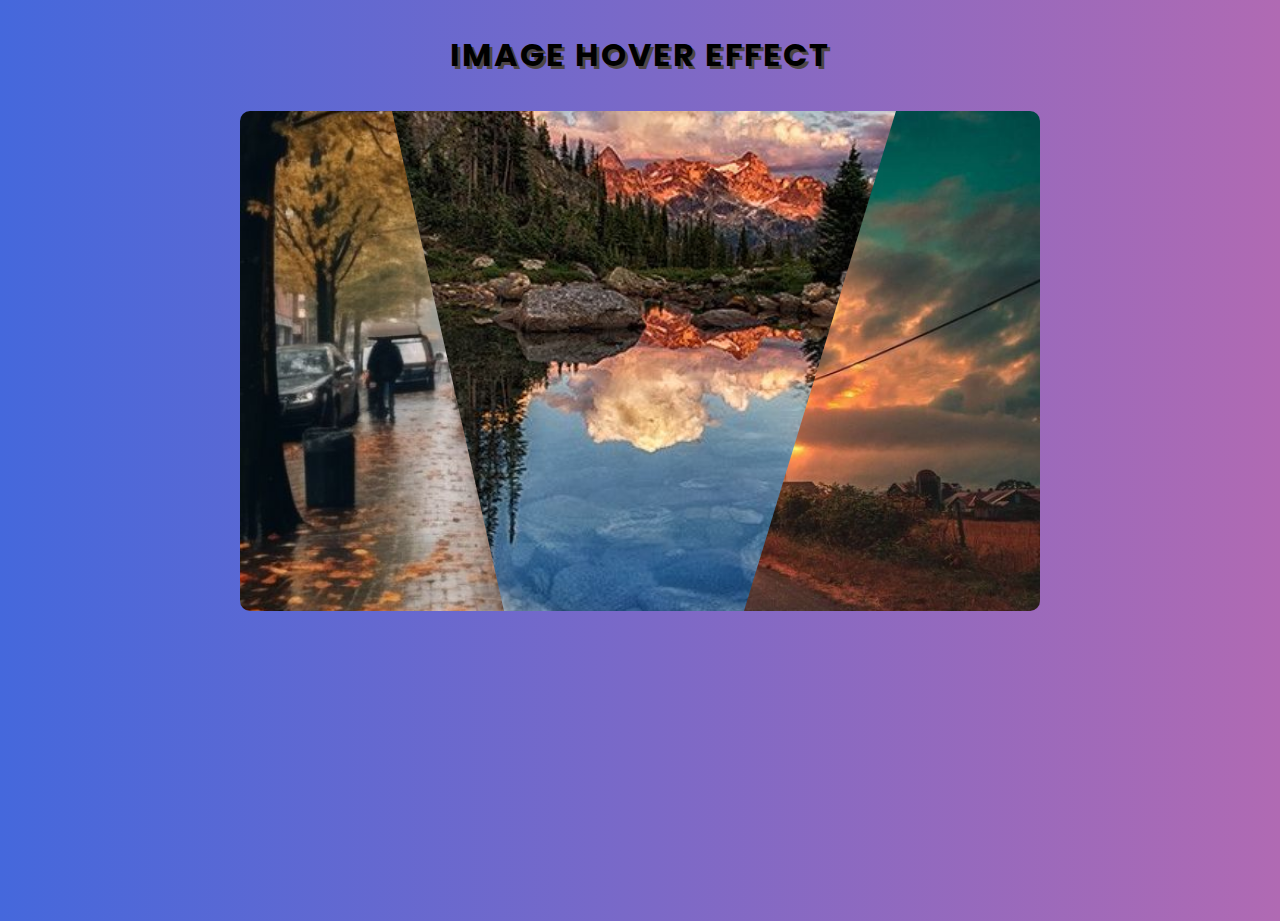
<file: image_hover_effect/index.html>
<!DOCTYPE html>
<html lang="en">
<head>
    <meta charset="UTF-8">
    <meta name="viewport" content="width=device-width, initial-scale=1.0">
    <title>Image Hover Effect</title>
    <link rel="stylesheet" href="style.css">
</head>
<body>
    <h1>Image Hover Effect</h1>
    <div class="container">
        <div class="wrapper">
            <div class="clip clip1"></div>
            <div class="clip clip2"></div>
            <div class="clip clip3"></div>
        </div>
    </div>

</body>
</html>
</file>
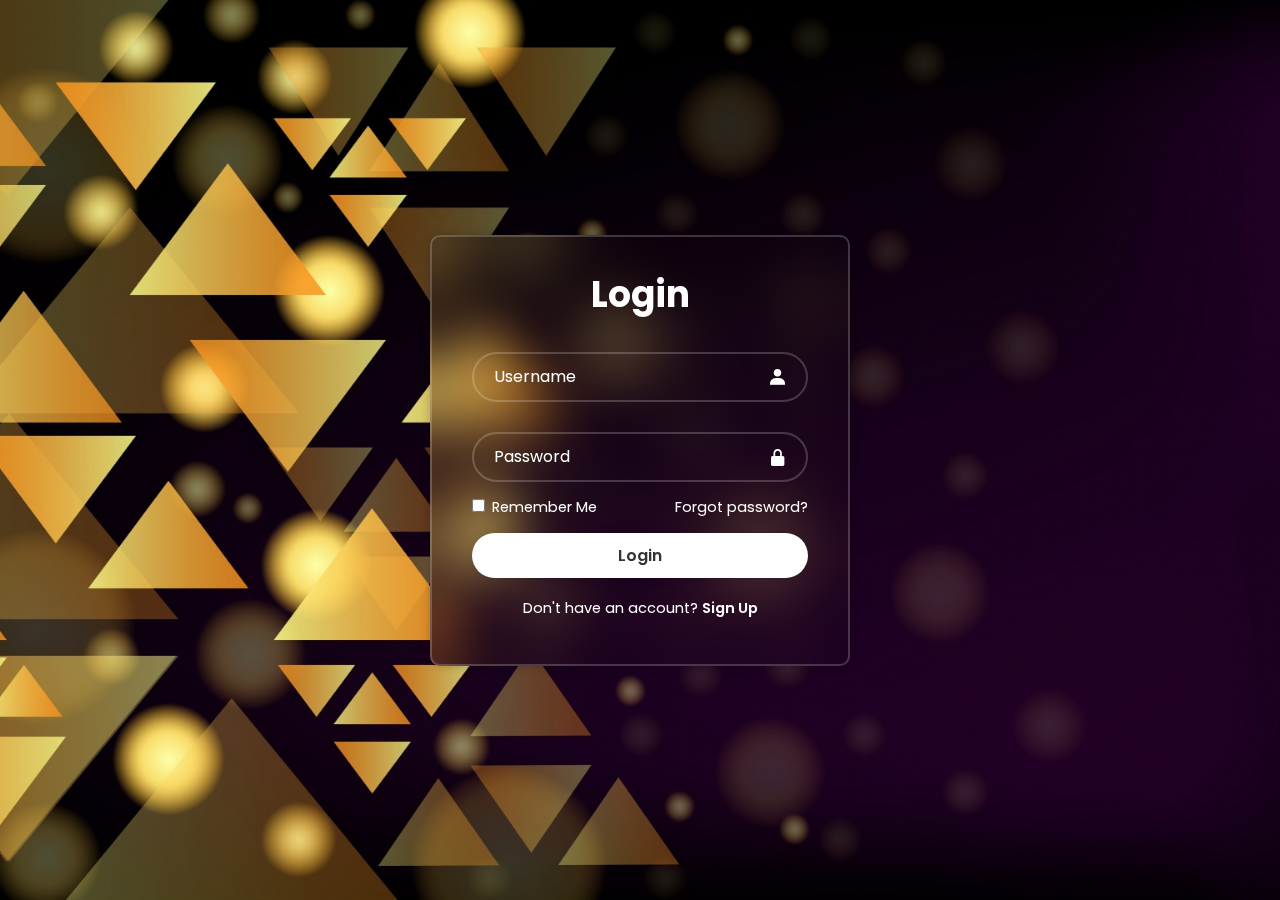
<file: Login_Form/index.html>
<!DOCTYPE html>
<html lang="en">
<head>
    <meta charset="UTF-8">
    <meta name="viewport" content="width=device-width, initial-scale=1.0">
    <title>Login Form</title>
    <link rel="stylesheet" href="style.css">
    <link href='https://unpkg.com/boxicons@2.1.4/css/boxicons.min.css' rel='stylesheet'>
<body>
    <div class="wrapper">
        <form action="">
            <h1>Login</h1>
            <div class="input-box">
                <input type="text" placeholder="Username" required>
                <i class='bx bxs-user'></i>
            </div>
            <div class="input-box">
                <input type="password" placeholder="Password" required>
                <i class='bx bxs-lock-alt'></i>
            </div>

            <div class="remember-forgot">
                <label> <input type="checkbox"> Remember Me</label>
                <a href="#">Forgot password?</a>
            </div>

            <button type="submit" class="btn"> Login</button>
            <div class="register-link">
                <p>Don't have an account? <a href="#">Sign Up</a></p>
            </div>
        </form>
    </div>
</body>
</html>
</file>
<file: image_hover_effect/style.css>
@import url('https://fonts.googleapis.com/css2?family=Poppins:wght@400;500;600;700&display=swap');
body{
    margin: 0;
    padding: 0;
    height: 100vh;
    overflow: hidden;
    
    background: linear-gradient(to right, #4568DC , #B06AB3);
}

h1{
    display: block;
    font-family: 'Poppins', sans-serif;
    text-align: center;
    padding: 10px;
    text-shadow: 3px 3px rgb(78, 70, 70);
    letter-spacing: 2px;
    text-transform: uppercase;
}

.container{
    display: flex;
    justify-content: center;
    align-items: center;
}

.wrapper{
    position: relative;
    background-color: inherit;
    width: 800px;
    height: 500px;
    border-radius: 10px;
}

.clip{
    position: absolute;
    top: 0;
    left: 0;
    width: 100%;
    height: 100%;
    border-radius: 10px;
    transition: all 0.5s;
}

.clip1{
    background: url('images/100+\ Gorgeous\ Free\ Fall\ Phone\ Wallpapers\ -\ Days\ Inspired.jpg');
    background-size: cover;
    background-position: center;
    clip-path: polygon(0 0, 46% 0, 39% 100%, 0 100%);
}

.clip2{
    background: url('images/Artistic-realistic\ nature.jpg');
    background-size: cover;
    background-position: center;
    clip-path: polygon(19% 0, 87% 0, 64% 100%, 33% 100%);
}

.clip3{
    background: url('images/Sunset😍.jpg');
    background-size: cover;
    background-position: center;
    clip-path: polygon(82% 0, 100% 0, 100% 100%, 63% 100%);
}

.wrapper:hover .clip{
    clip-path: polygon(100% 0, 100% 0, 100% 100%, 100% 100%);
}
 
.wrapper .clip:hover{
    clip-path: polygon(0 0, 100% 0, 100% 100%, 0% 100%);
}
</file>
<file: Login_Form/style.css>
@import url("https://fonts.googleapis.com/css2?family=Poppins:wght@300;400;500;600;700;800;900&display=swap");

*{
    margin: 0;
    padding: 0;
    box-sizing: border-box;
    font-family: "Poppins",sans-serif;
}

body{
    display: flex;
    justify-content: center;
    align-items: center;
    min-height: 100vh;
    background: url('abstract-background-1515166188zEz.jpg') no-repeat;
    background-size: cover;
    background-position: center;
}

.wrapper{
    width: 420px;
    background: transparent;
    border: 2px solid rgba(255, 255,255, .2);
    backdrop-filter: blur(30px);
    box-shadow: 0 0 10px rgba(0, 0, 0, .2);
    color: #fff;
    border-radius: 10px;
    padding: 30px 40px;
}

.wrapper h1{
    font-size: 36px;
    text-align: center;
}

.wrapper .input-box{
    position: relative;
    width: 100%;
    height: 50px;
    margin: 30px 0;
}

.input-box input{
    width: 100%;
    height: 100%;
    background: transparent;
    border: none;
    outline: none;
    border: 2px solid rgba(255, 255,255, .2);
    border-radius: 40px;
    font-size: 16px;
    color: #fff;
    padding: 20px 45px 20px 20px;
}

.input-box input::placeholder{
    color: #fff;
}

.input-box i{
    position: absolute;
    right: 20px;
    top: 50%;
    transform: translateY(-50%);
    font-size: 20px;
}

.wrapper .remember-forgot{
    display: flex;
    justify-content: space-between;
    font-size: 14.5px;
    margin: -15px 0 15px;
}

.remember-forgot label input{
    accent-color: #fff;
    margin-right: 3px;
}

.remember-forgot a{
    color: #fff;
    text-decoration: none;
}

.remember-forgot a:hover{
    text-decoration: underline;
}

.wrapper .btn{
    width: 100%;
    height: 45px;
    background: #fff;
    border: none;
    outline: none;
    border-radius: 40px;
    box-shadow: 0 0 10px rgba(0, 0, 0, .1);
    cursor: pointer;
    font-size: 16px;
    color: #333;
    font-weight: 600;
}

.wrapper .register-link{
    font-size: 14.5px;
    text-align: center;
    margin: 20px 0 15px;
}

.register-link p a{
    color: #fff;
    text-decoration: none;
    font-weight: 600;
}

.register-link p a:hover{
    text-decoration: underline;
}
</file>
